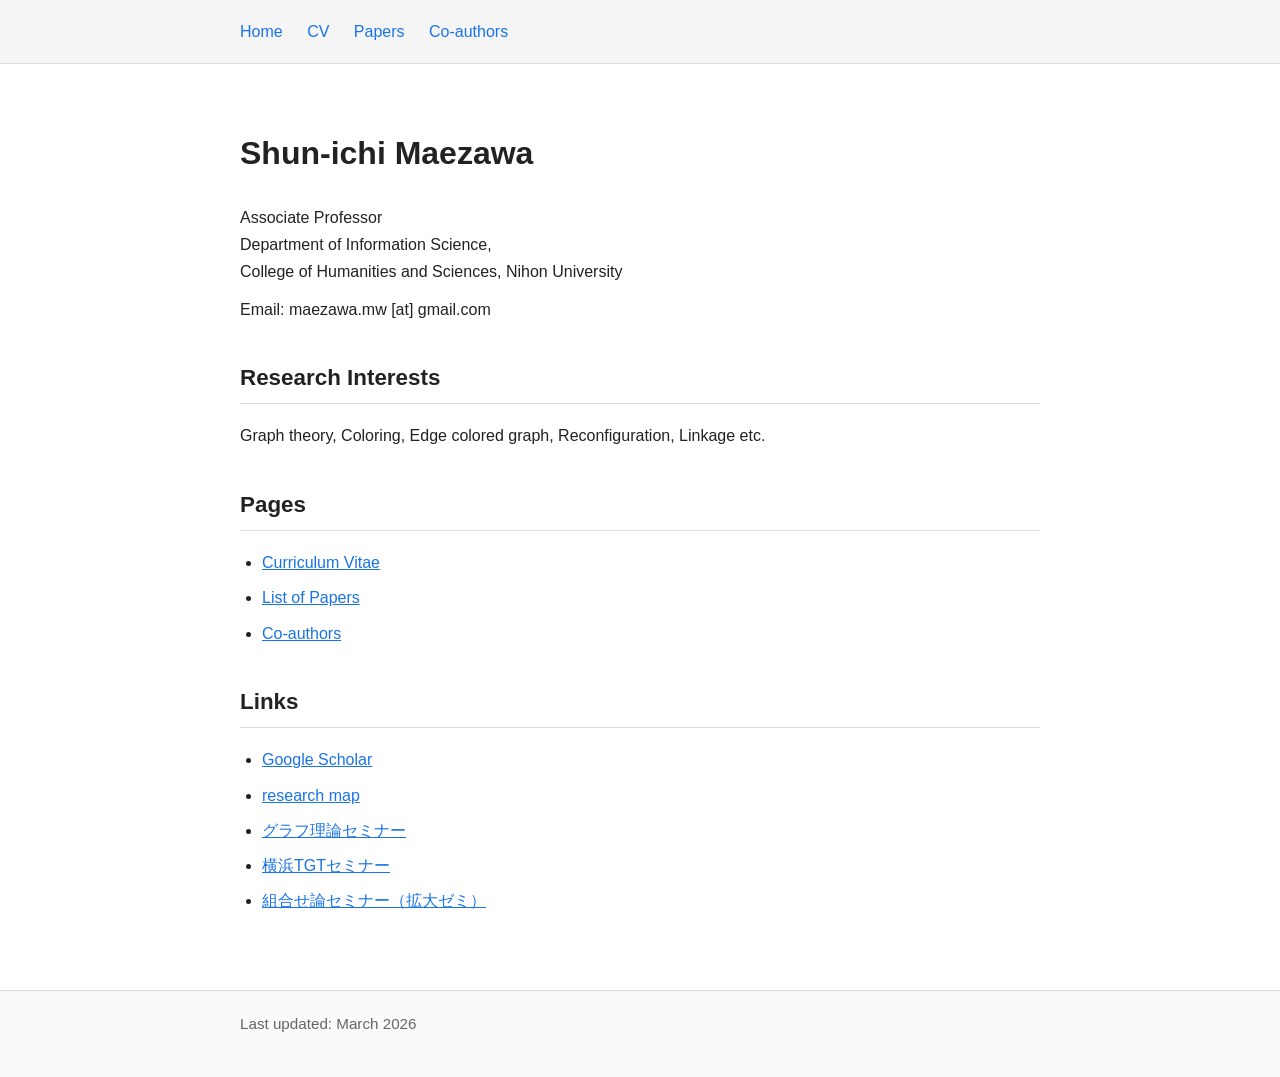
<file: index.html>
<!DOCTYPE html>
<html lang="en">
<head>
  <meta charset="UTF-8">
  <meta name="viewport" content="width=device-width, initial-scale=1.0">
  <title>Shun-ichi Maezawa</title>
  <link rel="stylesheet" href="style.css">
</head>
<body>
  <header>
    <div class="container">
      <nav>
        <a href="index.html">Home</a>
        <a href="cv.html">CV</a>
        <a href="papers.html">Papers</a>
        <a href="coauthors.html">Co-authors</a>
      </nav>
    </div>
  </header>

  <main>
    <div class="container">
      <h1>Shun-ichi Maezawa</h1>

      <p>
        Associate Professor<br>
        Department of Information Science,<br>
        College of Humanities and Sciences, Nihon University
      </p>

      <p>
        Email: maezawa.mw [at] gmail.com
      </p>

      <h2>Research Interests</h2>
      <p>
        Graph theory, Coloring, Edge colored graph, Reconfiguration, Linkage etc.
      </p>

      <h2>Pages</h2>
      <ul>
        <li><a href="cv.html">Curriculum Vitae</a></li>
        <li><a href="papers.html">List of Papers</a></li>
        <li><a href="coauthors.html">Co-authors</a></li>
      </ul>

      <h2>Links</h2>
      <ul>
        <li><a href="https://scholar.google.co.jp/citations?user=hY2pdmsAAAAJ&hl=ja" target="_blank" rel="noopener noreferrer">
          Google Scholar</a></li>
        <li><a href="https://researchmap.jp/shunichi_maezawa" target="_blank" rel="noopener noreferrer">
          research map</a></li>
        <li><a href="https://sites.google.com/view/graphseminar/" target="_blank" rel="noopener noreferrer">
          グラフ理論セミナー</a></li>
        <li><a href="https://tgt.ynu.ac.jp/tgt_seminar.html" target="_blank" rel="noopener noreferrer">
          横浜TGTセミナー</a></li>
        <li><a href="https://www.comb.math.keio.ac.jp/seminar/2025.html" target="_blank" rel="noopener noreferrer">
          組合せ論セミナー（拡大ゼミ）</a></li>
      </ul>
    </div>
  </main>

  <footer>
    <div class="container">
      Last updated: March 2026
    </div>
  </footer>
</body>
</html>
</file>
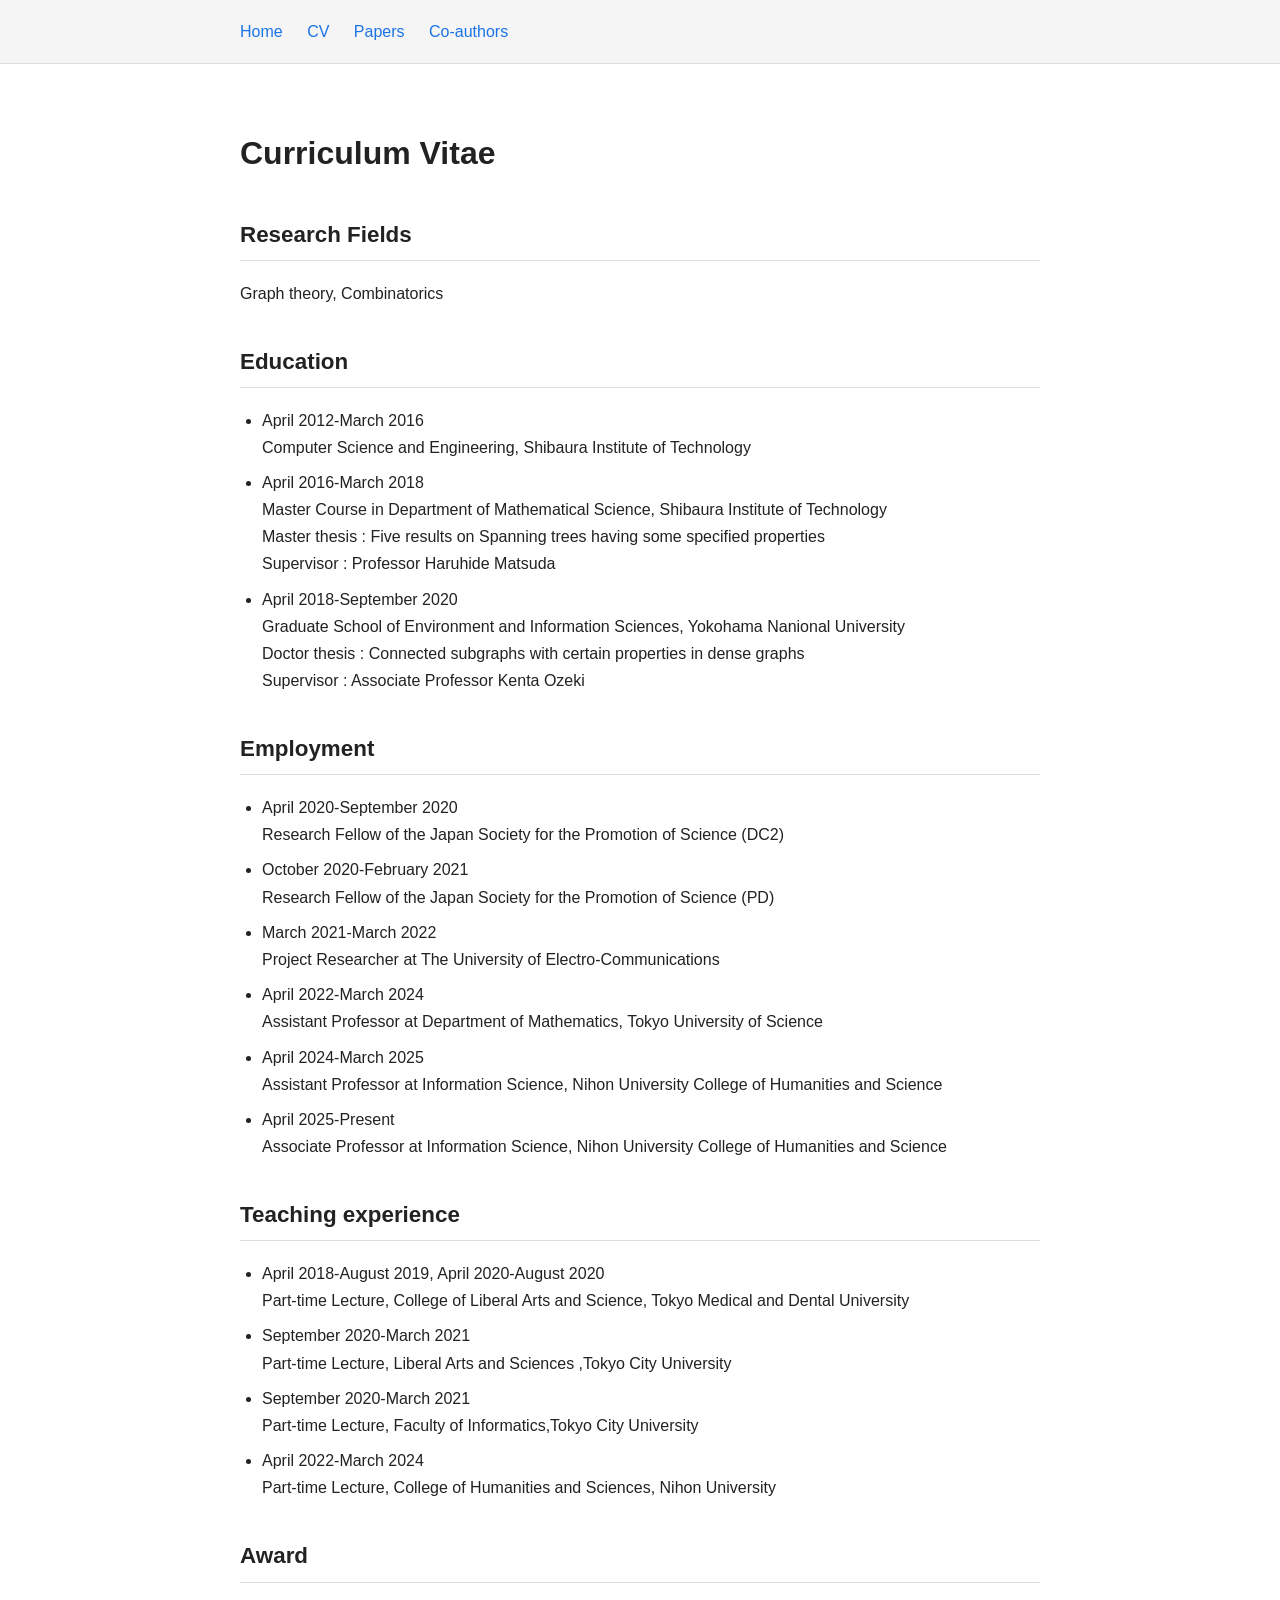
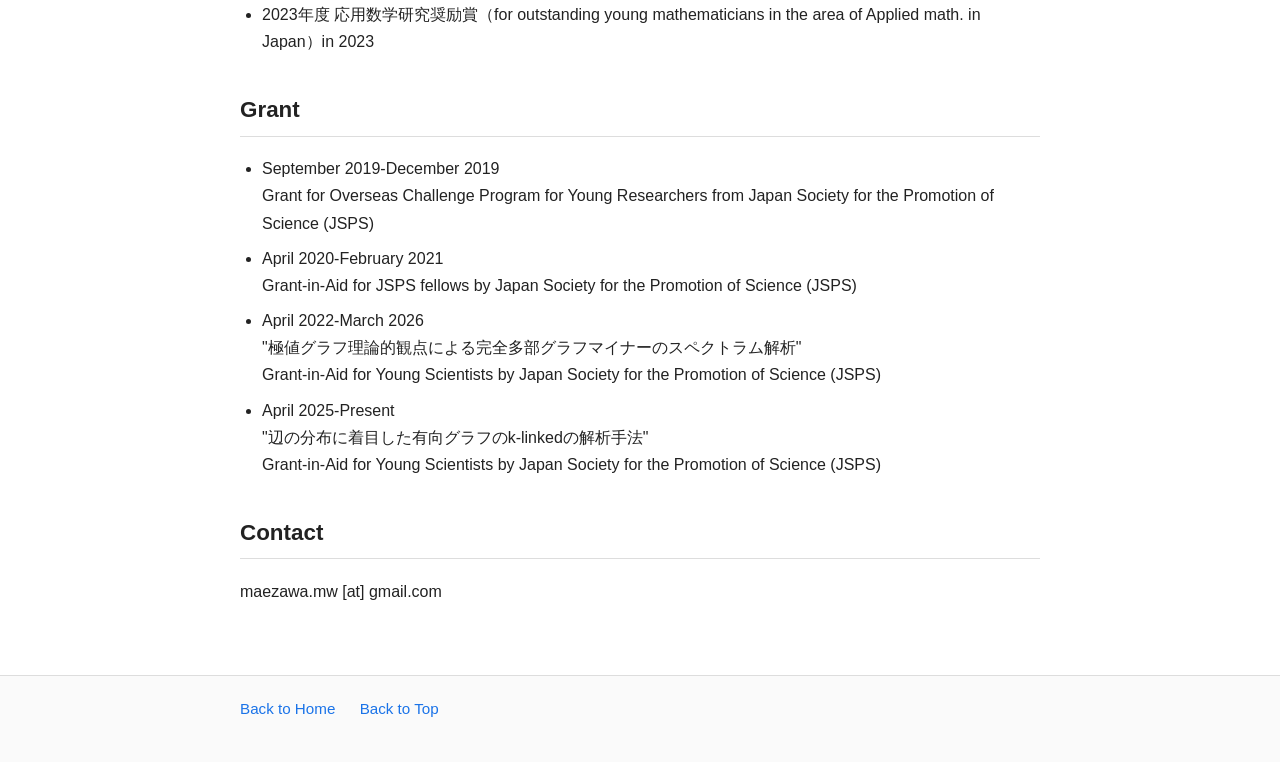
<file: cv.html>
<!DOCTYPE html>
<html lang="en">
<head>
  <meta charset="UTF-8">
  <meta name="viewport" content="width=device-width, initial-scale=1.0">
  <title>CV | Shun-ichi Maezawa</title>
  <link rel="stylesheet" href="style.css">
</head>
<body>
  <header>
    <div class="container">
      <nav>
        <a href="index.html">Home</a>
        <a href="cv.html">CV</a>
        <a href="papers.html">Papers</a>
        <a href="coauthors.html">Co-authors</a>
      </nav>
    </div>
  </header>

  <main>
    <div class="container">
      <h1>Curriculum Vitae</h1>

      <h2>Research Fields</h2>
      <p>
        Graph theory, Combinatorics
      </p>

      <h2>Education</h2>
      <ul>
        <li>April 2012-March 2016<br>Computer Science and Engineering, Shibaura Institute of Technology</li>
        
        <li>April 2016-March 2018<br>Master Course in Department of Mathematical Science, Shibaura Institute of Technology
        <br>Master thesis : Five results on Spanning trees having some specified properties
        <br>Supervisor : Professor Haruhide Matsuda</li>
        
        <li>April 2018-September 2020<br>Graduate School of Environment and Information Sciences, Yokohama Nanional University
        <br>Doctor thesis : Connected subgraphs with certain properties in dense graphs
        <br>Supervisor : Associate Professor Kenta Ozeki</li>
      </ul>

      <h2>Employment</h2>
      <ul>
        <li>April 2020-September 2020<br>Research Fellow of the Japan Society for the Promotion of Science (DC2)</li>
        
        <li>October 2020-February 2021<br>Research Fellow of the Japan Society for the Promotion of Science (PD)</li>
        
        <li>March 2021-March 2022<br>Project Researcher at The University of Electro-Communications</li>
        
        <li>April 2022-March 2024<br>Assistant Professor at Department of Mathematics, Tokyo University of Science</li>
        
        <li>April 2024-March 2025<br>Assistant Professor at Information Science, Nihon University College of Humanities and Science</li>
        
        <li>April 2025-Present<br>Associate Professor at Information Science, Nihon University College of Humanities and Science</li>
      </ul>

      <h2>Teaching experience</h2>
      <ul>
        <li>April 2018-August 2019, April 2020-August 2020
        <br>Part-time Lecture, College of Liberal Arts and Science, Tokyo Medical and Dental University</li>
        
        <li>September 2020-March 2021<br>Part-time Lecture, Liberal Arts and Sciences ,Tokyo City University</li>
        
        <li>September 2020-March 2021<br>Part-time Lecture, Faculty of  Informatics,Tokyo City University</li>
        
        <li>April 2022-March 2024<br>Part-time Lecture, College of Humanities and Sciences, Nihon University</li>
      </ul>

      <h2>Award</h2>
      <ul>
        <li>2023年度 応用数学研究奨励賞（for outstanding young mathematicians in the area of Applied math. in Japan）in 2023</li>
      </ul>

      <h2>Grant</h2>
      <ul>
        <li>September 2019-December 2019<br>
        Grant for Overseas Challenge Program for Young Researchers from Japan Society for the Promotion of Science (JSPS)</li>
        <li>April 2020-February 2021<br>
        Grant-in-Aid for JSPS fellows by Japan Society for the Promotion of Science (JSPS)</li>
        <li>April 2022-March 2026<br>
        "極値グラフ理論的観点による完全多部グラフマイナーのスペクトラム解析"<br>
        Grant-in-Aid for Young Scientists by Japan Society for the Promotion of Science (JSPS)</li>
        <li>April 2025-Present<br>
        "辺の分布に着目した有向グラフのk-linkedの解析手法"<br>
        Grant-in-Aid for Young Scientists by Japan Society for the Promotion of Science (JSPS)</li>
      </ul>

      <h2>Contact</h2>
      <p>
        maezawa.mw [at] gmail.com
      </p>
    </div>
  </main>

  <footer>
    <div class="container">
      <nav>
      <a href="index.html">Back to Home</a>
      <a href="cv.html">Back to Top</a>
      </nav>
    </div>
  </footer>
</body>
</html>
</file>
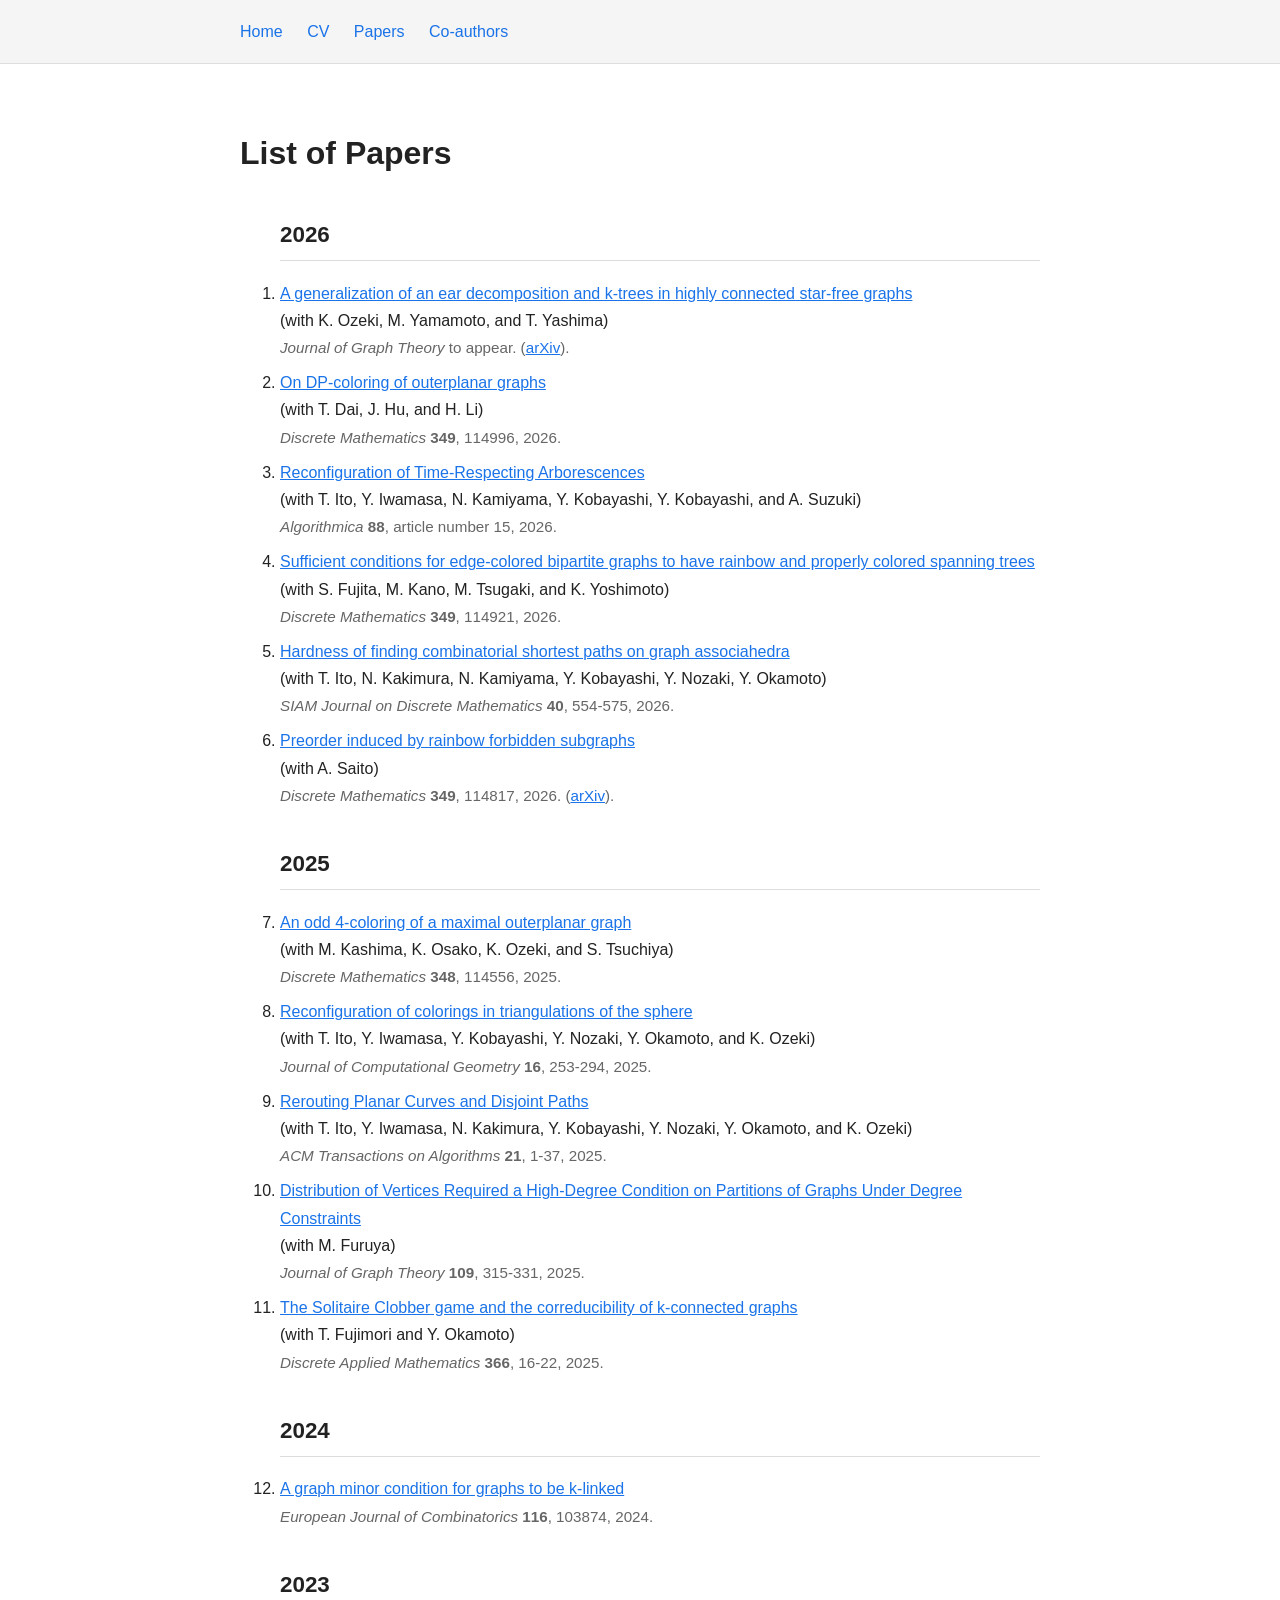
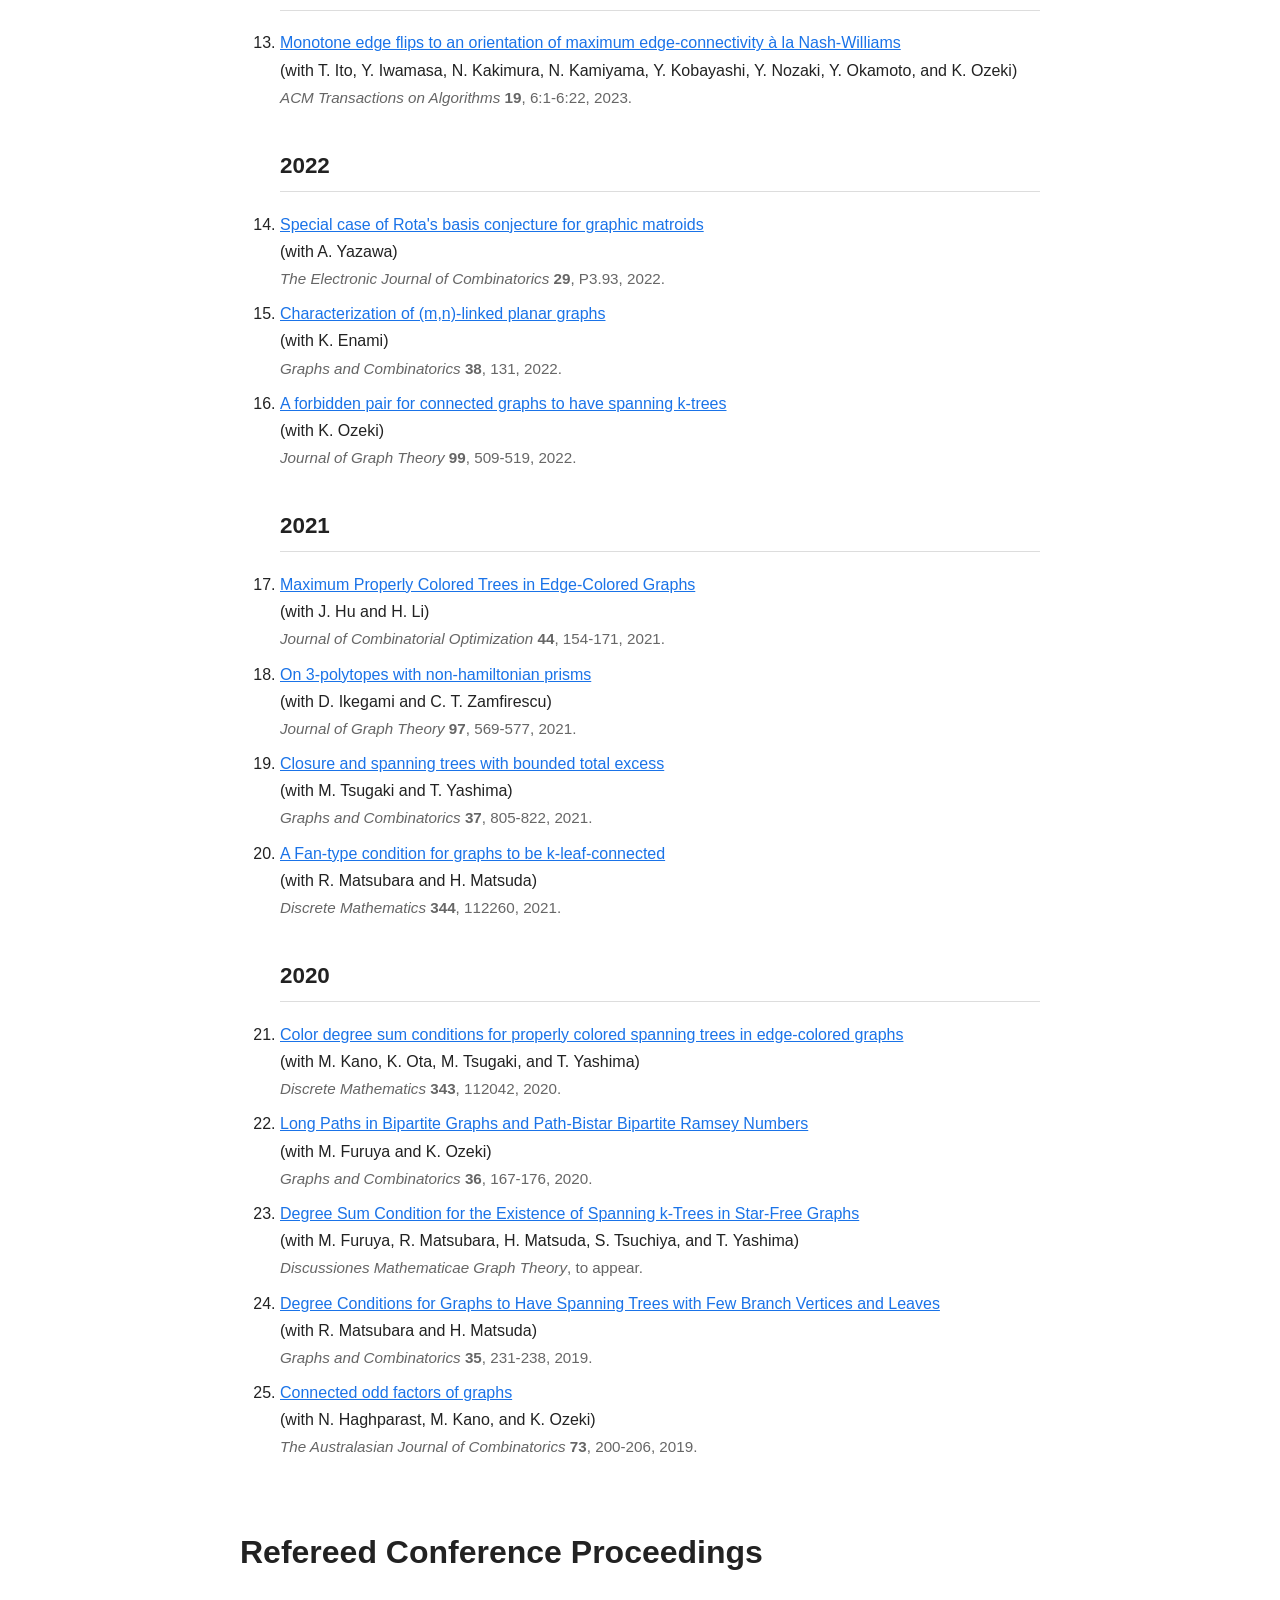
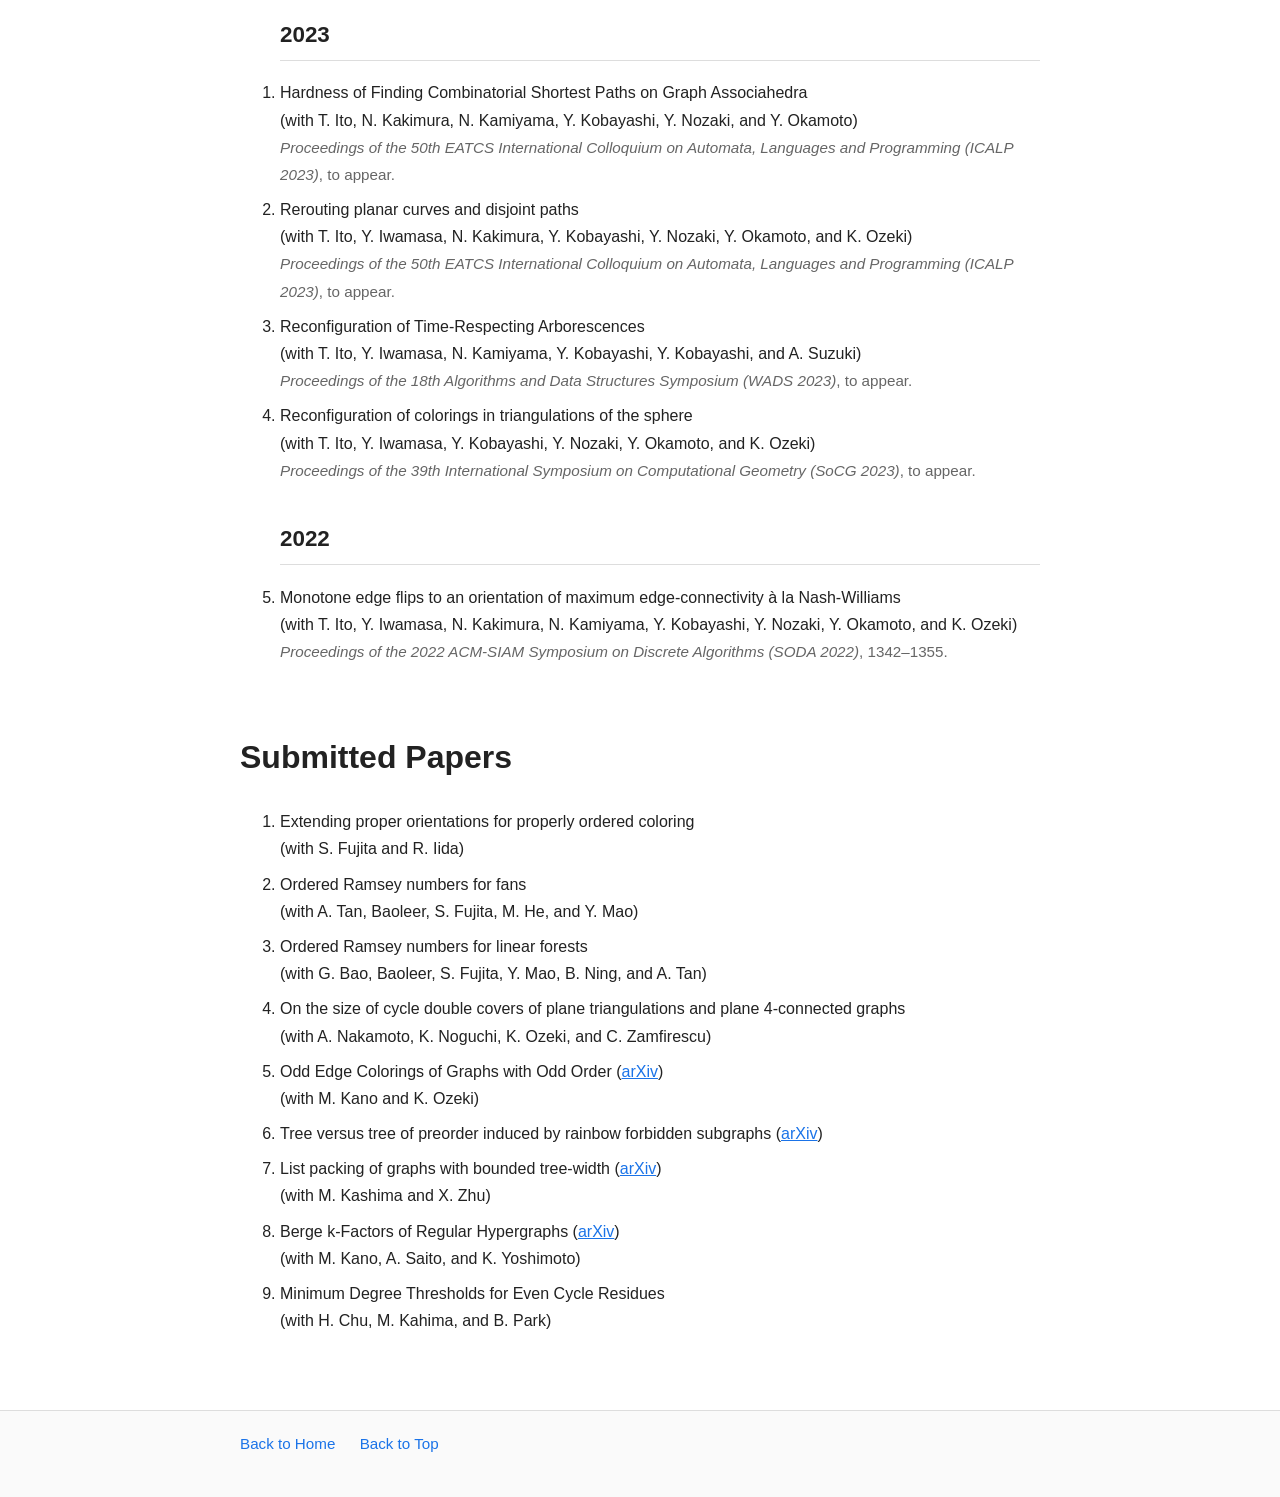
<file: papers.html>
<!DOCTYPE html>
<html lang="en">
<head>
  <meta charset="UTF-8">
  <meta name="viewport" content="width=device-width, initial-scale=1.0">
  <title>Papers | Shun-ichi Maezawa</title>
  <link rel="stylesheet" href="style.css">
</head>
<body>
  <header>
    <div class="container">
      <nav>
        <a href="index.html">Home</a>
        <a href="cv.html">CV</a>
        <a href="papers.html">Papers</a>
        <a href="coauthors.html">Co-authors</a>
      </nav>
    </div>
  </header>

  <main>
    <div class="container">
      <h1>List of Papers</h1>

      <ol>
        <h2>2026</h2>

  <li>
    <a href="https://doi.org/10.1002/jgt.70153" target="_blank" rel="noopener noreferrer">
      A generalization of an ear decomposition and k-trees in highly connected star-free graphs
    </a><br>
    (with K. Ozeki, M. Yamamoto, and T. Yashima)<br>
    <span class="small-note"><i>Journal of Graph Theory</i> to appear.
      (<a href="https://arxiv.org/abs/2508.05962" target="_blank" rel="noopener noreferrer">arXiv</a>).</span>
  </li>
        
  <li>
    <a href="https://www.sciencedirect.com/science/article/abs/pii/S0012365X26000208" target="_blank" rel="noopener noreferrer">
      On DP-coloring of outerplanar graphs
    </a><br>
    (with T. Dai, J. Hu, and H. Li)<br>
    <span class="small-note"><i>Discrete Mathematics</i> <b>349</b>, 114996, 2026.</span>
  </li>

  <li>
    <a href="https://link.springer.com/article/10.1007/s00453-025-01365-1" target="_blank" rel="noopener noreferrer">
      Reconfiguration of Time-Respecting Arborescences
    </a><br>
    (with T. Ito, Y. Iwamasa, N. Kamiyama, Y. Kobayashi, Y. Kobayashi, and A. Suzuki)<br>
    <span class="small-note"><i>Algorithmica</i> <b>88</b>, article number 15, 2026.</span>
  </li>

  <li>
    <a href="https://www.sciencedirect.com/science/article/abs/pii/S0012365X25005291" target="_blank" rel="noopener noreferrer">
      Sufficient conditions for edge-colored bipartite graphs to have rainbow and properly colored spanning trees
    </a><br>
    (with S. Fujita, M. Kano, M. Tsugaki, and K. Yoshimoto)<br>
    <span class="small-note"><i>Discrete Mathematics</i> <b>349</b>, 114921, 2026.</span>
  </li>

  <li>
    <a href="https://doi.org/10.1137/24M1720317" target="_blank" rel="noopener noreferrer">
      Hardness of finding combinatorial shortest paths on graph associahedra
    </a>
  <br>
    (with T. Ito, N. Kakimura, N. Kamiyama, Y. Kobayashi, Y. Nozaki, Y. Okamoto)<br>
    <span class="small-note"><i>SIAM Journal on Discrete Mathematics</i> <b>40</b>, 554-575, 2026.</span>
  </li>

  <li>
    <a href="https://www.sciencedirect.com/science/article/abs/pii/S0012365X2500425X" target="_blank" rel="noopener noreferrer">
      Preorder induced by rainbow forbidden subgraphs
    </a><br>
    (with A. Saito)<br>
    <span class="small-note"><i>Discrete Mathematics</i> <b>349</b>, 114817, 2026.
      (<a href="https://arxiv.org/abs/2502.00667" target="_blank" rel="noopener noreferrer">arXiv</a>).</span>
  </li>


<h2>2025</h2>
  <li>
    <a href="https://www.sciencedirect.com/science/article/abs/pii/S0012365X25001645" target="_blank" rel="noopener noreferrer">
      An odd 4-coloring of a maximal outerplanar graph
    </a><br>
    (with M. Kashima, K. Osako, K. Ozeki, and S. Tsuchiya)<br>
    <span class="small-note"><i>Discrete Mathematics</i> <b>348</b>, 114556, 2025.</span>
  </li>

  <li>
    <a href="https://jocg.org/index.php/jocg/article/view/4763" target="_blank" rel="noopener noreferrer">
      Reconfiguration of colorings in triangulations of the sphere
    </a><br>
    (with T. Ito, Y. Iwamasa, Y. Kobayashi, Y. Nozaki, Y. Okamoto, and K. Ozeki)<br>
    <span class="small-note"><i>Journal of Computational Geometry</i> <b>16</b>, 253-294, 2025.</span>
  </li>

  <li>
    <a href="https://dl.acm.org/doi/10.1145/3715694" target="_blank" rel="noopener noreferrer">
      Rerouting Planar Curves and Disjoint Paths
    </a><br>
    (with T. Ito, Y. Iwamasa, N. Kakimura, Y. Kobayashi, Y. Nozaki, Y. Okamoto, and K. Ozeki)<br>
    <span class="small-note"><i>ACM Transactions on Algorithms</i> <b>21</b>, 1-37, 2025.</span>
  </li>

  <li>
    <a href="https://onlinelibrary.wiley.com/doi/abs/10.1002/jgt.23228" target="_blank" rel="noopener noreferrer">
      Distribution of Vertices Required a High-Degree Condition on Partitions of Graphs Under Degree Constraints
    </a><br>
    (with M. Furuya)<br>
    <span class="small-note"><i>Journal of Graph Theory</i> <b>109</b>, 315-331, 2025.</span>
  </li>

  <li>
    <a href="https://www.sciencedirect.com/science/article/abs/pii/S0166218X25000095" target="_blank" rel="noopener noreferrer">
      The Solitaire Clobber game and the correducibility of k-connected graphs
    </a><br>
    (with T. Fujimori and Y. Okamoto)<br>
    <span class="small-note"><i>Discrete Applied Mathematics</i> <b>366</b>, 16-22, 2025.</span>
  </li>


<h2>2024</h2>
  <li>
    <a href="https://www.sciencedirect.com/science/article/abs/pii/S0195669823001920" target="_blank" rel="noopener noreferrer">
      A graph minor condition for graphs to be k-linked
    </a><br>
    <span class="small-note"><i>European Journal of Combinatorics</i> <b>116</b>, 103874, 2024.</span>
  </li>


<h2>2023</h2>
  <li>
    <a href="https://dl.acm.org/doi/10.1145/3561302" target="_blank" rel="noopener noreferrer">
      Monotone edge flips to an orientation of maximum edge-connectivity &#224; la Nash-Williams
    </a><br>
    (with T. Ito, Y. Iwamasa, N. Kakimura, N. Kamiyama, Y. Kobayashi, Y. Nozaki, Y. Okamoto, and K. Ozeki)<br>
    <span class="small-note"><i>ACM Transactions on Algorithms</i> <b>19</b>, 6:1-6:22, 2023.</span>
  </li>


<h2>2022</h2>
  <li>
    <a href="https://www.combinatorics.org/ojs/index.php/eljc/article/view/v29i3p63" target="_blank" rel="noopener noreferrer">
      Special case of Rota's basis conjecture for graphic matroids
    </a><br>
    (with A. Yazawa)<br>
    <span class="small-note"><i>The Electronic Journal of Combinatorics</i> <b>29</b>, P3.93, 2022.</span>
  </li>

  <li>
    <a href="https://link.springer.com/article/10.1007/s00373-022-02537-4" target="_blank" rel="noopener noreferrer">
      Characterization of (m,n)-linked planar graphs
    </a><br>
    (with K. Enami)<br>
    <span class="small-note"><i>Graphs and Combinatorics</i> <b>38</b>, 131, 2022.</span>
  </li>

  <li>
    <a href="https://onlinelibrary.wiley.com/doi/10.1002/jgt.22752" target="_blank" rel="noopener noreferrer">
      A forbidden pair for connected graphs to have spanning k-trees
    </a><br>
    (with K. Ozeki)<br>
    <span class="small-note"><i>Journal of Graph Theory</i> <b>99</b>, 509-519, 2022.</span>
  </li>


<h2>2021</h2>
  <li>
    <a href="https://link.springer.com/article/10.1007/s10878-021-00824-z" target="_blank" rel="noopener noreferrer">
      Maximum Properly Colored Trees in Edge-Colored Graphs
    </a><br>
    (with J. Hu and H. Li)<br>
    <span class="small-note"><i>Journal of Combinatorial Optimization</i> <b>44</b>, 154-171, 2021.</span>
  </li>

  <li>
    <a href="https://onlinelibrary.wiley.com/doi/10.1002/jgt.22672" target="_blank" rel="noopener noreferrer">
      On 3-polytopes with non-hamiltonian prisms
    </a><br>
    (with D. Ikegami and C. T. Zamfirescu)<br>
    <span class="small-note"><i>Journal of Graph Theory</i> <b>97</b>, 569-577, 2021.</span>
  </li>

  <li>
    <a href="https://link.springer.com/article/10.1007/s00373-021-02283-z" target="_blank" rel="noopener noreferrer">
      Closure and spanning trees with bounded total excess
    </a><br>
    (with M. Tsugaki and T. Yashima)<br>
    <span class="small-note"><i>Graphs and Combinatorics</i> <b>37</b>, 805-822, 2021.</span>
  </li>

  <li>
    <a href="https://www.sciencedirect.com/science/article/pii/S0012365X20304465?via%3Dihub" target="_blank" rel="noopener noreferrer">
      A Fan-type condition for graphs to be k-leaf-connected
    </a><br>
    (with R. Matsubara and H. Matsuda)<br>
    <span class="small-note"><i>Discrete Mathematics</i> <b>344</b>, 112260, 2021.</span>
  </li>

  <h2>2020</h2>    
  <li>
    <a href="https://www.sciencedirect.com/science/article/pii/S0012365X20302284?via%3Dihub" target="_blank" rel="noopener noreferrer">
      Color degree sum conditions for properly colored spanning trees in edge-colored graphs
    </a>
    <br>
    (with M. Kano, K. Ota, M. Tsugaki, and T. Yashima)
    <br>
    <span class="small-note"><i>Discrete Mathematics</i> <b>343</b>, 112042, 2020.</span>
  </li>

  <li>
    <a href="https://link.springer.com/article/10.1007/s00373-019-02127-x" target="_blank" rel="noopener noreferrer">
      Long Paths in Bipartite Graphs and Path-Bistar Bipartite Ramsey Numbers
    </a>
    <br>
    (with M. Furuya and K. Ozeki)
    <br>
    <span class="small-note"><i>Graphs and Combinatorics</i> <b>36</b>, 167-176, 2020.</span>
  </li>

  <li>
    <a href="https://www.dmgt.uz.zgora.pl/publish/article.php?doi=2234" target="_blank" rel="noopener noreferrer">
      Degree Sum Condition for the Existence of Spanning k-Trees in Star-Free Graphs
    </a>
    <br>
    (with M. Furuya, R. Matsubara, H. Matsuda, S. Tsuchiya, and T. Yashima)
    <br>
    <span class="small-note"><i>Discussiones Mathematicae Graph Theory</i>, to appear.</span>
  </li>

  <li>
    <a href="https://link.springer.com/article/10.1007/s00373-018-1998-1" target="_blank" rel="noopener noreferrer">
      Degree Conditions for Graphs to Have Spanning Trees with Few Branch Vertices and Leaves
    </a>
    <br>
    (with R. Matsubara and H. Matsuda)
    <br>
    <span class="small-note"><i>Graphs and Combinatorics</i> <b>35</b>, 231-238, 2019.</span>
  </li>

  <li>
    <a href="https://ajc.maths.uq.edu.au/?page=get_volumes&volume=73" target="_blank" rel="noopener noreferrer">
      Connected odd factors of graphs
    </a>
    <br>
    (with N. Haghparast, M. Kano, and K. Ozeki)
    <br>
    <span class="small-note"><i>The Australasian Journal of Combinatorics</i> <b>73</b>, 200-206, 2019.</span>
  </li>
  </ol>

<br>

<h1>Refereed Conference Proceedings</h1>
      <ol>
        <h2>2023</h2>
  <li>
    Hardness of Finding Combinatorial Shortest Paths on Graph Associahedra<br>
    (with T. Ito, N. Kakimura, N. Kamiyama, Y. Kobayashi, Y. Nozaki, and Y. Okamoto)<br>
    <span class="small-note">
      <i>Proceedings of the 50th EATCS International Colloquium on Automata, Languages and Programming (ICALP 2023)</i>, to appear.
    </span>
  </li>

  <li>
    Rerouting planar curves and disjoint paths<br>
    (with T. Ito, Y. Iwamasa, N. Kakimura, Y. Kobayashi, Y. Nozaki, Y. Okamoto, and K. Ozeki)<br>
    <span class="small-note">
      <i>Proceedings of the 50th EATCS International Colloquium on Automata, Languages and Programming (ICALP 2023)</i>, to appear.
    </span>
  </li>

  <li>
    Reconfiguration of Time-Respecting Arborescences<br>
    (with T. Ito, Y. Iwamasa, N. Kamiyama, Y. Kobayashi, Y. Kobayashi, and A. Suzuki)<br>
    <span class="small-note">
      <i>Proceedings of the 18th Algorithms and Data Structures Symposium (WADS 2023)</i>, to appear.
    </span>
  </li>

  <li>
    Reconfiguration of colorings in triangulations of the sphere<br>
    (with T. Ito, Y. Iwamasa, Y. Kobayashi, Y. Nozaki, Y. Okamoto, and K. Ozeki)<br>
    <span class="small-note">
      <i>Proceedings of the 39th International Symposium on Computational Geometry (SoCG 2023)</i>, to appear.
    </span>
  </li>

<h2>2022</h2>
  <li>
    Monotone edge flips to an orientation of maximum edge-connectivity à la Nash-Williams<br>
    (with T. Ito, Y. Iwamasa, N. Kakimura, N. Kamiyama, Y. Kobayashi, Y. Nozaki, Y. Okamoto, and K. Ozeki)<br>
    <span class="small-note">
      <i>Proceedings of the 2022 ACM-SIAM Symposium on Discrete Algorithms (SODA 2022)</i>, 1342–1355.
    </span>
  </li>
  </ol>
      
  <br>
      
<h1>Submitted Papers</h1>
      <ol>     
 <li>
  Extending proper orientations for properly ordered coloring<br>
  (with S. Fujita and R. Iida)
</li>

<li>
  Ordered Ramsey numbers for fans<br>
  (with A. Tan, Baoleer, S. Fujita, M. He, and Y. Mao)
</li>

<li>
  Ordered Ramsey numbers for linear forests<br>
  (with G. Bao, Baoleer, S. Fujita, Y. Mao, B. Ning, and A. Tan)
</li>

<li>
  On the size of cycle double covers of plane triangulations and plane 4-connected graphs<br>
  (with A. Nakamoto, K. Noguchi, K. Ozeki, and C. Zamfirescu)
</li>

<li>
  Odd Edge Colorings of Graphs with Odd Order (<a href="https://arxiv.org/abs/2604.15824" target="_blank" rel="noopener noreferrer">arXiv</a>)<br>
  (with M. Kano and K. Ozeki)
</li>

<li>
  Tree versus tree of preorder induced by rainbow forbidden subgraphs (<a href="https://arxiv.org/abs/2601.05497" target="_blank" rel="noopener noreferrer">arXiv</a>)
</li>

<li>
  List packing of graphs with bounded tree-width (<a href="https://arxiv.org/abs/2603.26187" target="_blank" rel="noopener noreferrer">arXiv</a>)<br>
  (with M. Kashima and X. Zhu)
</li>

<li>
  Berge k-Factors of Regular Hypergraphs (<a href="https://arxiv.org/abs/2604.27483" target="_blank" rel="noopener noreferrer">arXiv</a>)<br>
  (with M. Kano, A. Saito, and K. Yoshimoto)
</li>

<li>
  Minimum Degree Thresholds for Even Cycle Residues<br>
  (with H. Chu, M. Kahima, and B. Park)
</li>
      </ol>
    </div>
  </main>
<footer>
    <div class="container">
      <nav>
      <a href="index.html">Back to Home</a>
      <a href="papers.html">Back to Top</a>
      </nav>
    </div>
</footer>
</body>
</html>
</file>
<file: style.css>
body {
  font-family: Arial, Helvetica, sans-serif;
  line-height: 1.7;
  margin: 0;
  padding: 0;
  background: #fafafa;
  color: #222;
}

header {
  position: sticky;
  top: 0;
  background: #f5f5f5;
  border-bottom: 1px solid #ddd;
  padding: 18px 0;
  z-index: 1000;
}

.container {
  max-width: 800px;
  margin: 0 auto;
  padding: 0 20px;
}

nav a {
  margin-right: 20px;
  text-decoration: none;
  color: #1a73e8;
  font-weight: 500;
}

nav a:hover {
  text-decoration: underline;
}

main {
  padding: 40px 0 60px;
  background: #ffffff;
}

h1 {
  font-size: 2rem;
  margin-bottom: 24px;
  font-weight: 600;
}

h2 {
  margin-top: 36px;
  font-size: 1.4rem;
  border-bottom: 1px solid #ddd;
  padding-bottom: 6px;
}

p {
  margin: 10px 0;
}

ul {
  padding-left: 22px;
}

li {
  margin: 8px 0;
}

footer {
  border-top: 1px solid #ddd;
  padding: 20px 0 40px;
  font-size: 0.95rem;
  color: #666;
}

a {
  color: #1a73e8;
}

.paper-title {
  font-style: italic;
}

.small-note {
  color: #666;
  font-size: 0.95rem;
}

ul.coauthors {
  column-count: 3;
  column-gap: 40px;
}

ul.coauthors li {
  break-inside: avoid;
  margin-bottom: 6px;
}
</file>
